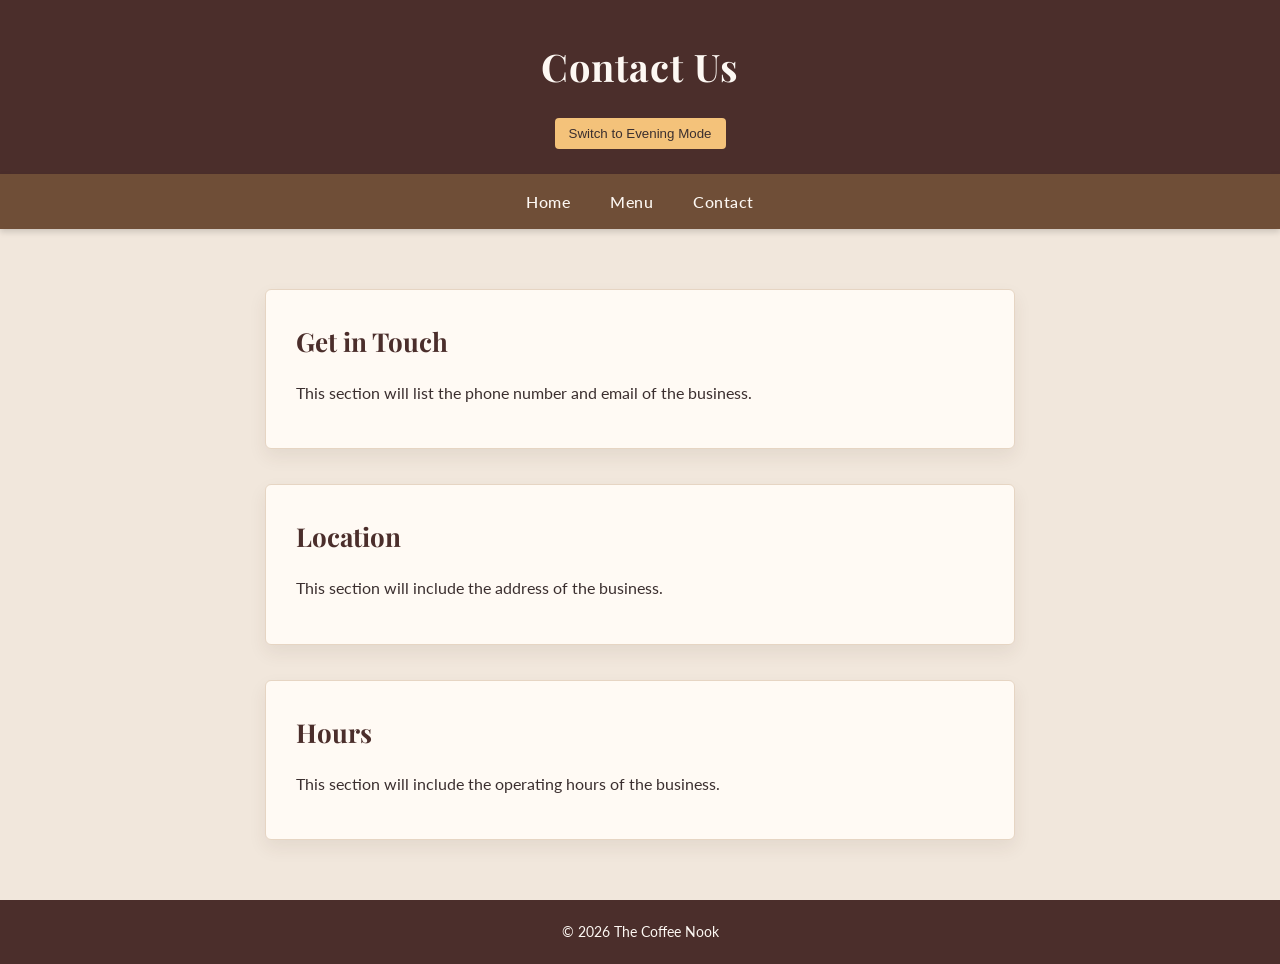
<file: contact.html>
<!DOCTYPE html>
<html>
<head>
    <meta charset="UTF-8">
    <title>Contact -The Coffee Nook</title>
    <link href="https://fonts.googleapis.com/css2?family=Playfair+Display:wght@600;700&family=Lato:wght@300;400;500&display=swap" rel="stylesheet">
    <link rel="stylesheet" href="style.css">
</head>
<body>
    <div class="top-bar">
    <header>
        <h1>Contact Us</h1>
        <button id="theme-toggle">Switch to Evening Mode</button>
    </header>

    <nav>
        <h2>Navigation</h2>
        <ul>
            <li><a href="index.html">Home</a></li>
            <li><a href="menu.html">Menu</a></li>
            <li><a href="contact.html">Contact</a></li>
        </ul>
    </nav>
    </div>
    <main>
        <section>
            <h2>Get in Touch</h2>
            <p>
                This section will list the phone number and email of the business.
            </p>
        </section>

        <section>
            <h2>Location</h2>
            <p>
              This section will include the address of the business.
            </p>
        </section>

      <section>
            <h2>Hours</h2>
            <p>
                This section will include the operating hours of the business.
            </p>
        </section>
    </main>

    <footer>
        <p>&copy; 2026 The Coffee Nook</p>
    </footer>
<script src="script.js"></script>
</body>
</html>
</file>
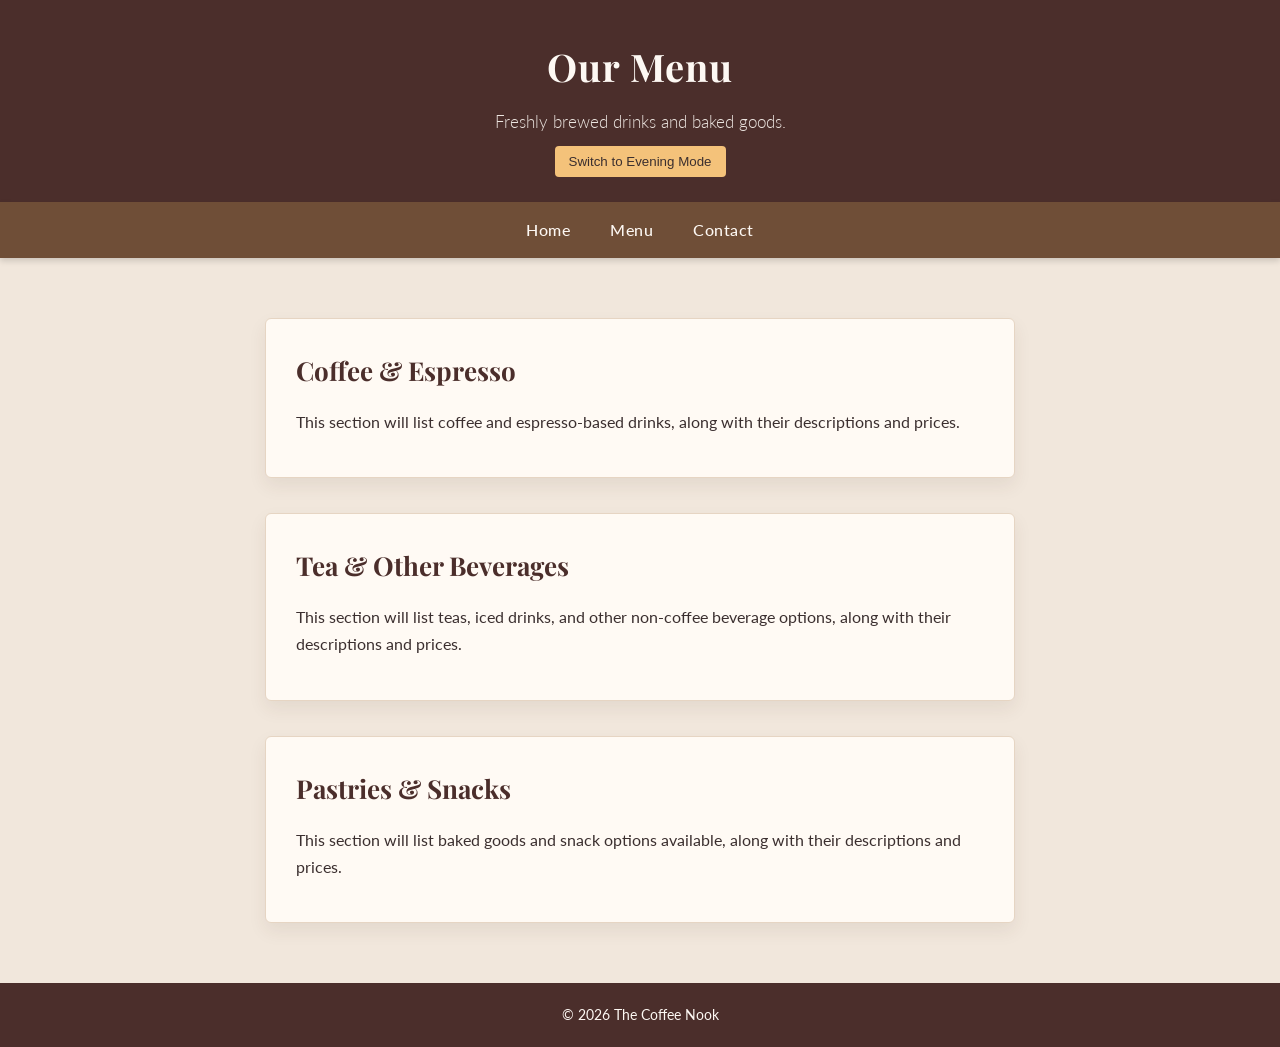
<file: menu.html>
<!DOCTYPE html>
<html>
<head>
    <meta charset="UTF-8">
    <title>Menu - The Coffee Nook</title>
    <link rel="stylesheet" href="style.css">
    <link href="https://fonts.googleapis.com/css2?family=Playfair+Display:wght@600;700&family=Lato:wght@300;400;500&display=swap" rel="stylesheet">
</head>
<body>
<div class="top-bar">
    <header>
        <h1>Our Menu</h1>
        <p>Freshly brewed drinks and baked goods.</p>
        <button id="theme-toggle">Switch to Evening Mode</button>
    </header>

    <nav>
        <h2>Navigation</h2>
        <ul>
            <li><a href="index.html">Home</a></li>
            <li><a href="menu.html">Menu</a></li>
            <li><a href="contact.html">Contact</a></li>
        </ul>
    </nav>
</div>
    <main>
        <section>
            <h2>Coffee & Espresso</h2>
            <p>
                This section will list coffee and espresso-based drinks, along with their descriptions and prices.
            </p>
        </section>


        <section>
            <h2>Tea & Other Beverages</h2>
            <p>
                This section will list teas, iced drinks, and other non-coffee
                beverage options, along with their descriptions and prices.
            </p>
        </section>


        <section>
            <h2>Pastries & Snacks</h2>
            <p>
                This section will list baked goods and snack options available, along with their descriptions and prices.
            </p>
        </section>
    </main>

    <footer>
        <p>&copy; 2026 The Coffee Nook</p>
    </footer>
    <script src="script.js"></script>
</body>
</html>
</file>
<file: style.css>
/*Reset*/

* {
    margin: 0;
    padding: 0;
    box-sizing: border-box;
}

/*Body Styling*/

body {
    font-family: 'Lato', sans-serif;
    line-height: 1.7;
    background-color: #f1e7dc;
    color: #3b2f2f;
}

/*Sticky Top Bar*/

.top-bar {
    position: sticky;
    top: 0;
    z-index: 1000;
}

/*Header*/

header {
    background-color: #4b2e2b;
    color: #fdf8f3;
    text-align: center;
    padding: 35px 20px 25px 20px;
}

header h1 {
    font-family: 'Playfair Display', serif;
    font-size: 38px;
    letter-spacing: 1px;
    margin-bottom: 8px;
}

header p {
    font-weight: 300;
    font-size: 17px;
    opacity: 0.9;
}

/*Navigation*/

nav {
    background-color: #6f4e37;
    padding: 14px 0;
    text-align: center;
    box-shadow: 0 3px 6px rgba(0, 0, 0, 0.15);
}

nav h2 {
    display: none;
}

nav ul {
    list-style: none;
}

nav ul li {
    display: inline;
    margin: 0 18px;
}

nav ul li a {
    text-decoration: none;
    color: #fdf8f3;
    font-weight: 500;
    letter-spacing: 0.5px;
    transition: all 0.3s ease;
}

nav ul li a:hover {
    color: #f4c27a;
}

/*Main Content Spacing*/

main {
    display: flex;
    flex-direction: column;
    align-items: center;
    padding: 60px 20px; /* Top & bottom spacing around all sections */
    gap: 35px; /* Consistent spacing between sections */
}

section {
    background-color: #fffaf4;
    width: 100%;
    max-width: 750px;
    padding: 30px;
    border-radius: 6px;
    box-shadow: 0 8px 18px rgba(75, 46, 43, 0.08);
    border: 1px solid #e6d5c3;
}

/* Section headings & paragraphs */
section h2 {
    font-family: 'Playfair Display', serif;
    font-size: 26px;
    margin-bottom: 15px;
    color: #4b2e2b;
}

section p {
    font-size: 16px;
    margin-bottom: 12px;
}

/*Images*/

img {
    margin-top: 15px;
    border-radius: 6px;
    max-width: 100%;
    height: auto;
}

/*Footer*/

footer {
    background-color: #4b2e2b;
    color: #fdf8f3;
    text-align: center;
    padding: 20px;
    font-size: 14px;
}
    /* =========================
   Theme Toggle Button
========================= */

#theme-toggle {
    margin-top: 10px;
    padding: 8px 14px;
    border: none;
    background-color: #f4c27a;
    color: #3b2f2f;
    font-weight: 500;
    border-radius: 4px;
    cursor: pointer;
    transition: all 0.3s ease;
}

#theme-toggle:hover {
    background-color: #e0a95c;
}

/*Evening Mode Styles*/

body.dark-mode {
    background-color: #2b1e1b;
    color: #f5e6d3;
}

body.dark-mode header {
    background-color: #2a1a18;
}

body.dark-mode nav {
    background-color: #3a2a28;
}

body.dark-mode section {
    background-color: #3b2b28;
    border: 1px solid #5a403c;
}

body.dark-mode footer {
    background-color: #2a1a18;
}

body.dark-mode nav ul li a {
    color: #f5e6d3;
}

body.dark-mode nav ul li a:hover {
    color: #f4c27a;
}
    text-align: center;
    padding: 20px;
    font-size: 14px;
}
</file>
